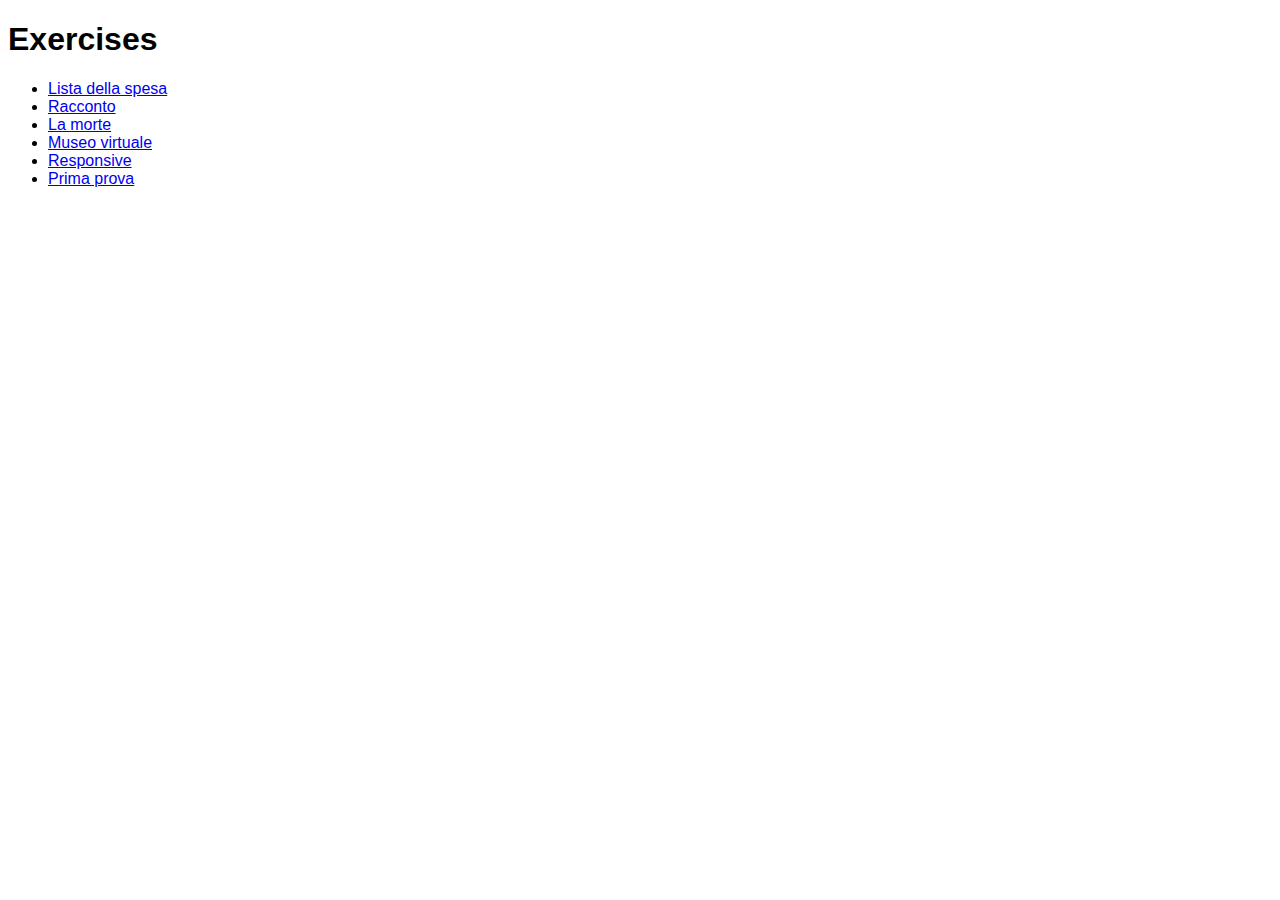
<file: index.html>
<!DOCTYPE html>
<html>
	<head>
		<meta charset="utf-8" />
		<meta name="viewport" content="width=device-width, initial-width=1.0" />
		<style>
			body {
				font-family: sans-serif;
			}
		</style>
		<title>Web Design Exercises</title>
	</head>
	<body>
		<h1>Exercises</h1>
		<ul>
			<li><a href="1-lista-della-spesa">Lista della spesa</a></li>
			<li><a href="2-racconto">Racconto</a></li>
			<li><a href="3-la-morte">La morte</a></li>
			<li><a href="4-museo-virtuale">Museo virtuale</a></li>
			<li><a href="5-responsive">Responsive</a></li>
			<li><a href="8-prima-prova">Prima prova</a></li>
		</ul>
	</body>
</html>
</file>
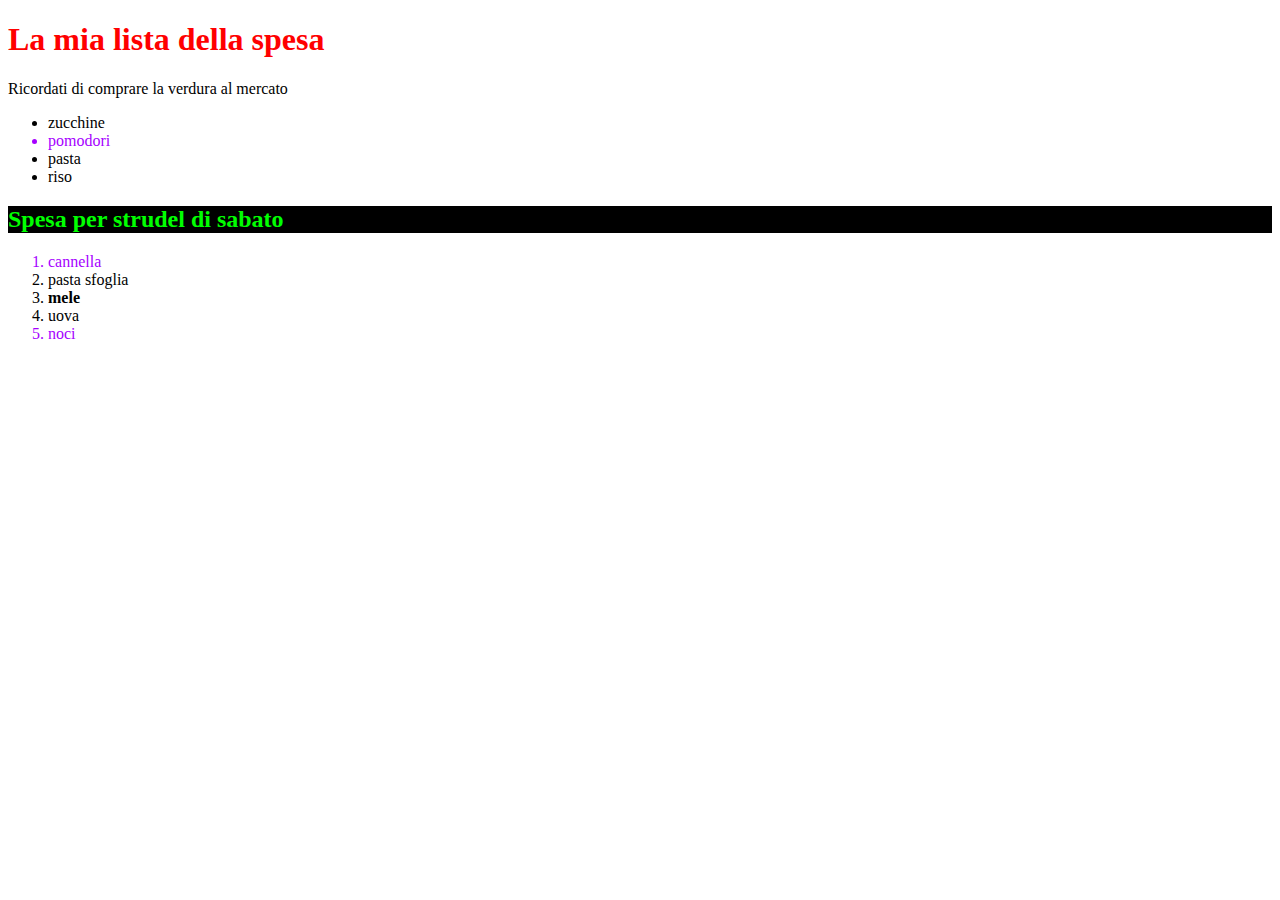
<file: 1-lista-della-spesa/index.html>
<!DOCTYPE html>
 <html lang="it">
    <head>
        <meta charset="utf-8" />
        <meta name="viewport" content="width=device-width, initial-width=1.0" />
        <link rel="stylesheet" type="text/css" href="style.css" />

        <title>Lista della spesa</title>
    </head>
    <body>
        <header>
            <h1>La mia lista della spesa</h1>
        </header>

        <main>
            <section>
                <p>Ricordati di comprare la verdura al mercato</p>
            </section>

            <section>
                <ul>
                    <li>zucchine</li>
                    <li class="blue">pomodori</li>
                    <li>pasta</li>
                    <li>riso</li>
                </ul>
            </section>

            <section>
                <h2>Spesa per strudel di sabato</h2>

                <ol>
                    <li class="blue">cannella</li>
                    <li>pasta sfoglia</li>
                    <li><b>mele</b></li>
                    <li>uova</li>
                    <li class="blue">noci</li>
                </ol>
            </section>
        </main>
    </body>
</html>
</file>
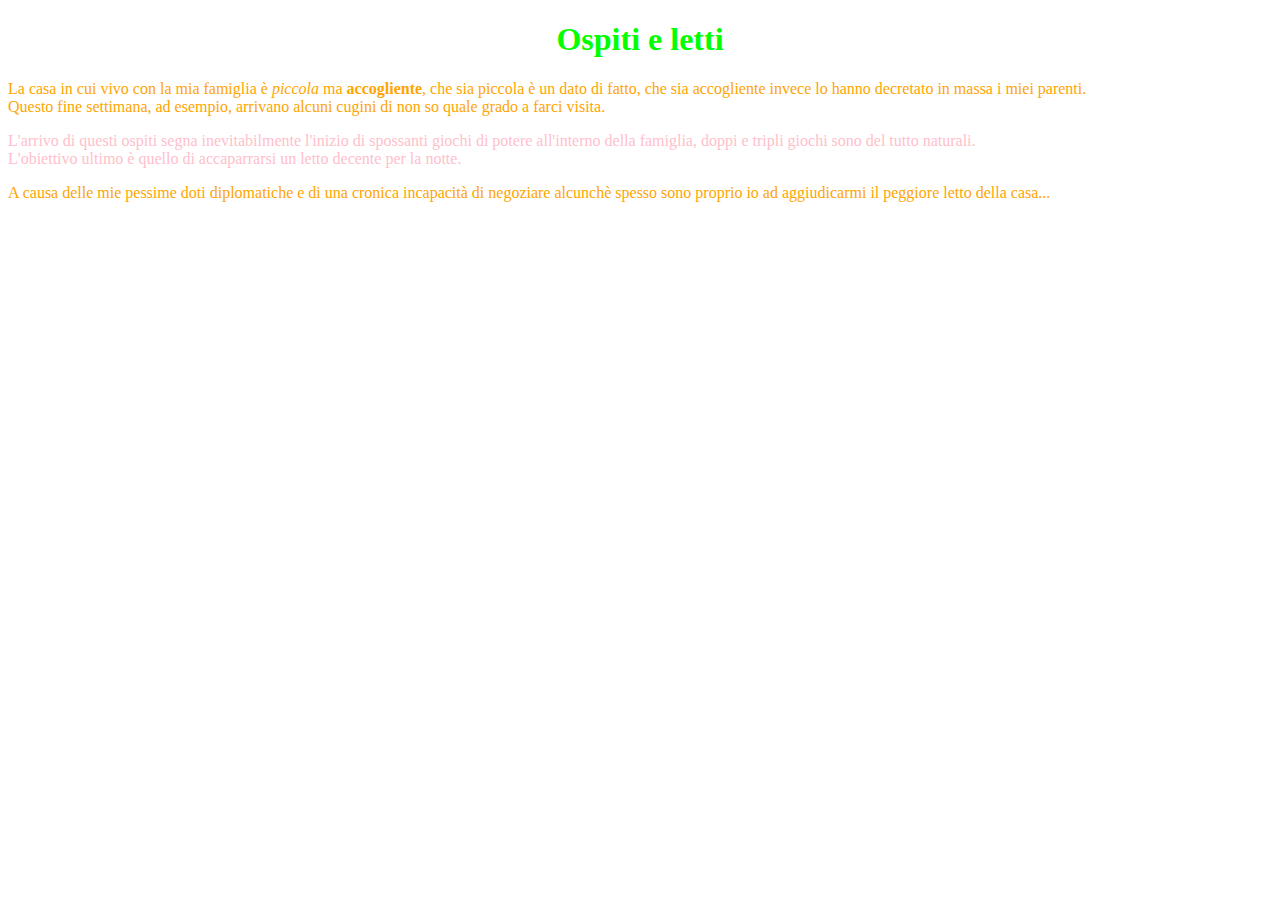
<file: 2-racconto/index.html>
<!DOCTYPE html>
 <html lang="it">
    <head>
        <meta charset="utf-8" />
        <meta name="viewport" content="width=device-width, initial-width=1.0" />
        <link rel="stylesheet" type="text/css" href="style.css" />

        <title>Racconto</title>
    </head>
    <body>
        <header>
            <h1>Ospiti e letti</h1>
        </header>

        <main>
            <p>
                La casa in cui vivo con la mia famiglia è <em>piccola</em> ma <b>accogliente</b>, che sia piccola è un dato di fatto, che sia
                accogliente invece lo hanno decretato in massa i miei parenti.<br>
                Questo fine settimana, ad esempio, arrivano alcuni cugini di non so quale grado a farci visita.
            </p>
            <p class="pink">
                L'arrivo di questi ospiti segna inevitabilmente l'inizio di spossanti giochi di potere all'interno della famiglia, doppi
                e tripli giochi sono del tutto naturali.<br>
                L'obiettivo ultimo è quello di accaparrarsi un letto decente per la notte.
            </p>
            <p>
                A causa delle mie pessime doti diplomatiche e di una cronica incapacità di negoziare alcunchè spesso sono proprio io ad
                aggiudicarmi il peggiore letto della casa...
            </p>
        </main>
    </body>
</html>
</file>
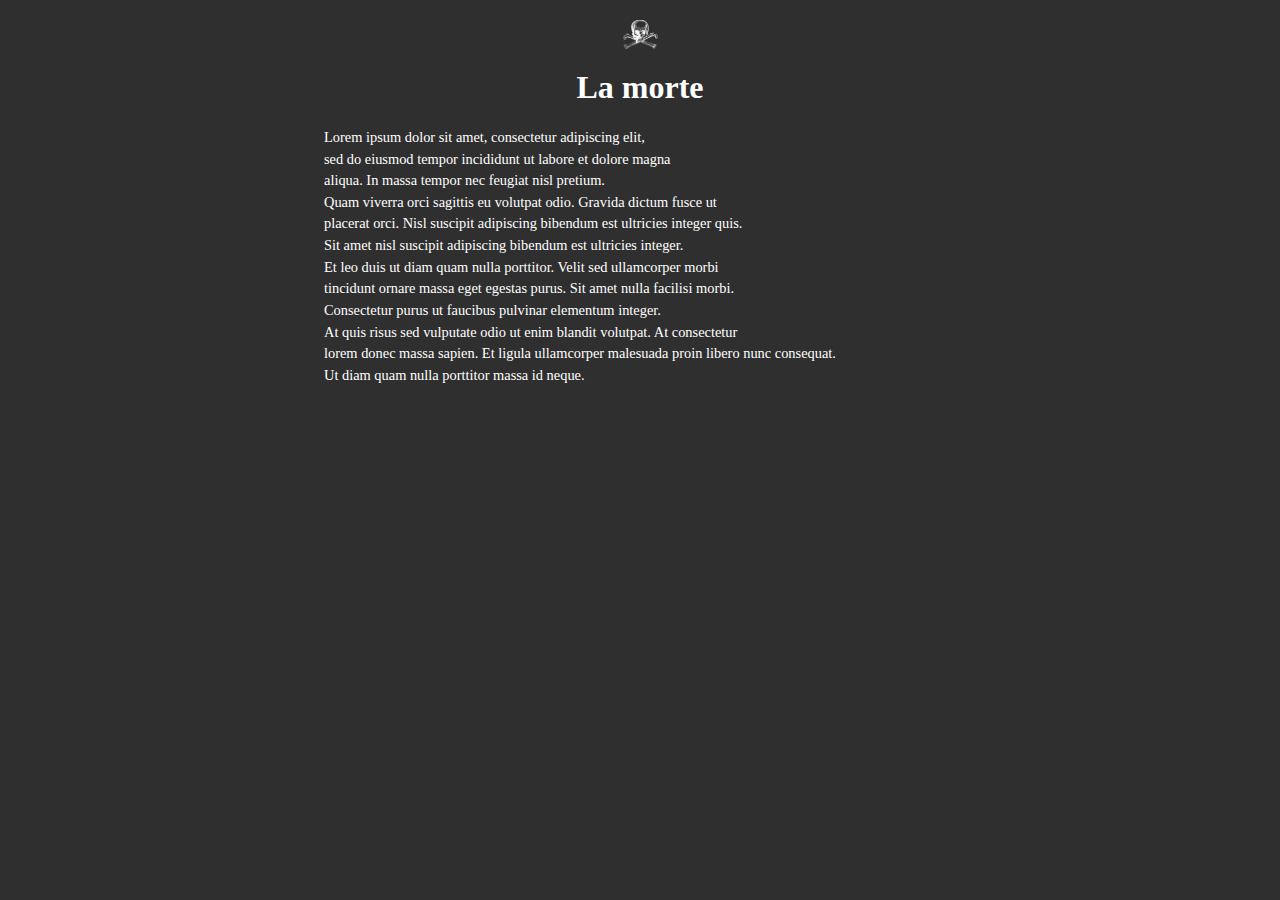
<file: 3-la-morte/index.html>
<!DOCTYPE html>
<html lang="it">

<head>
	<meta charset="utf-8" />
	<meta name="viewport" content="width=device-width, initial-width=1.0" />
	<link rel="stylesheet" type="text/css" href="style.css" />

	<title>La morte</title>
</head>

<body>
	<header>
		<img alt="scheletro" src="img/skull.png" />
		<h1>La morte</h1>
	</header>

	<main>
		<p>
			Lorem ipsum dolor sit amet, consectetur adipiscing elit,<br>
			sed do eiusmod tempor incididunt ut labore et dolore magna<br>
			aliqua. In massa tempor nec feugiat nisl pretium.<br>
			Quam viverra orci sagittis eu volutpat odio. Gravida dictum fusce ut<br>
			placerat orci. Nisl suscipit adipiscing bibendum est ultricies integer quis.<br>
			Sit amet nisl suscipit adipiscing bibendum est ultricies integer.<br>
			Et leo duis ut diam quam nulla porttitor. Velit sed ullamcorper morbi<br>
			tincidunt ornare massa eget egestas purus. Sit amet nulla facilisi morbi.<br>
			Consectetur purus ut faucibus pulvinar elementum integer.<br>
			At quis risus sed vulputate odio ut enim blandit volutpat. At consectetur<br>
			lorem donec massa sapien. Et ligula ullamcorper malesuada proin libero nunc consequat.<br>
			Ut diam quam nulla porttitor massa id neque.
		</p>
	</main>
</body>

</html>
</file>
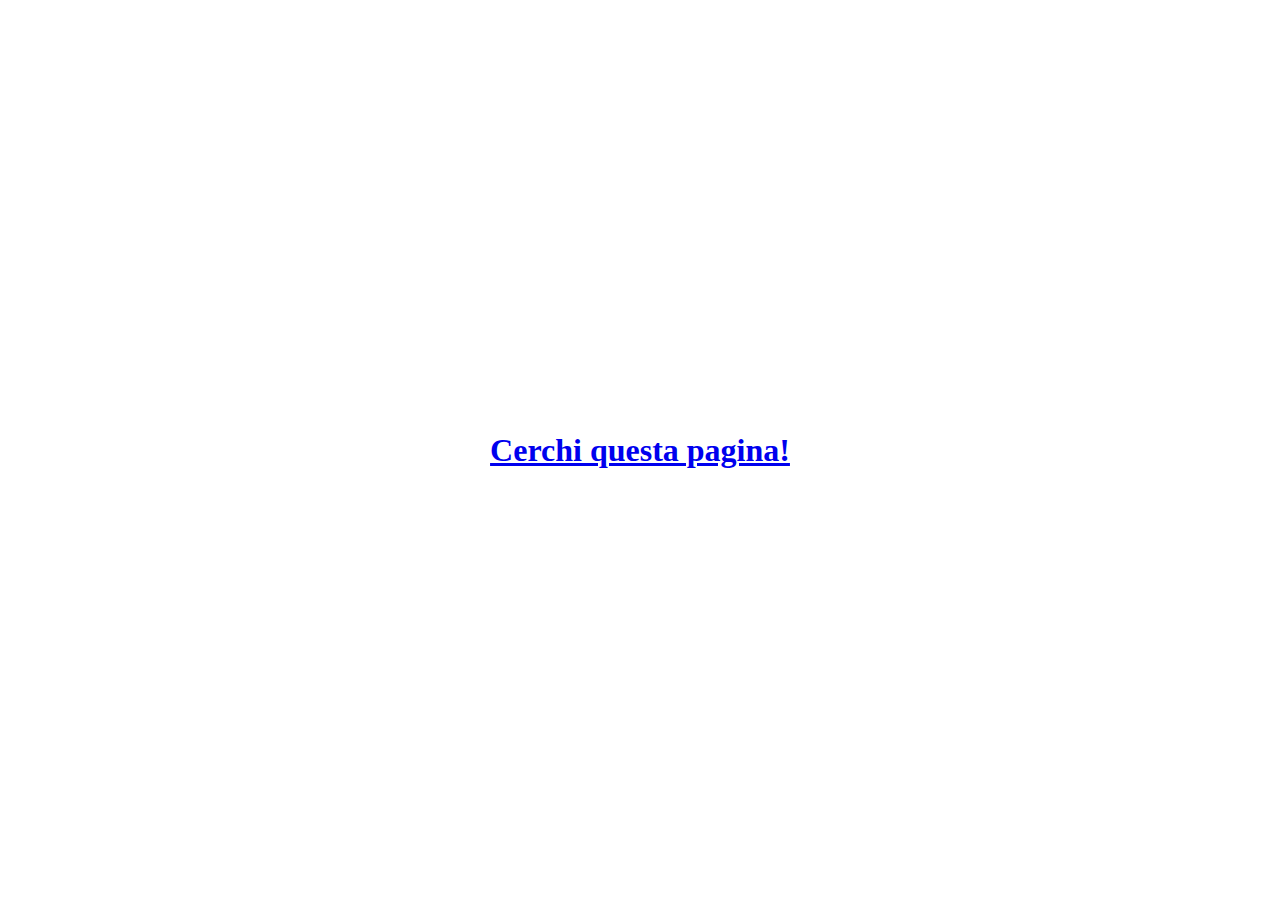
<file: 4-museo-virtuale/index.html>
<!DOCTYPE html>
<html lang="it">
	<head>
		<meta charset="utf-8" />
		<meta name="viewport" content="width=device-width, initial-width=1.0" />
		<title>Redirezione</title>
		<style>
			body {
				margin: 0;
			}
			h1 {
				margin: 0;
				display: flex;
				flex-direction: column;
				align-items: center;
				justify-content: center;
				height: 100dvh;
				width: 100%;
				box-sizing: content-box;
			}
		</style>
	</head>
	<body>
		<h1><a href="home.html">Cerchi questa pagina!</a></h1>
	</body>
</html>
</file>
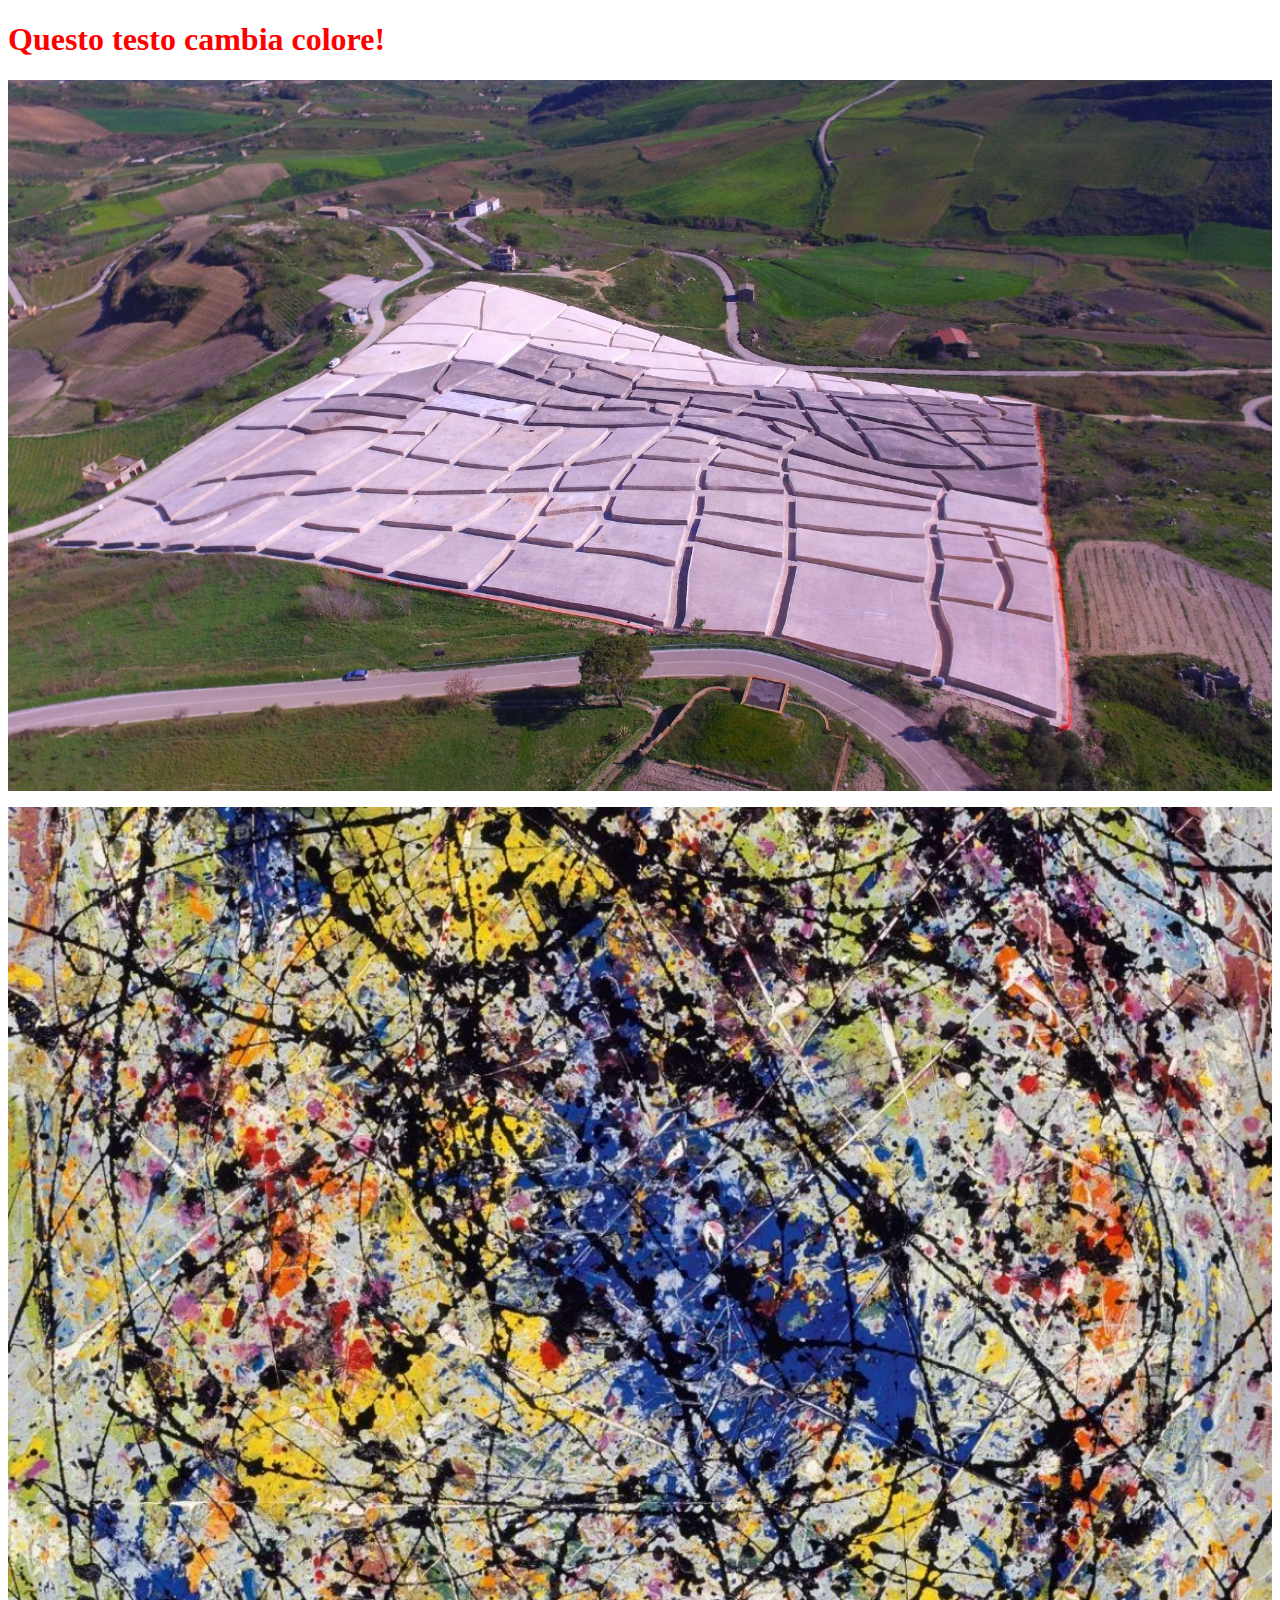
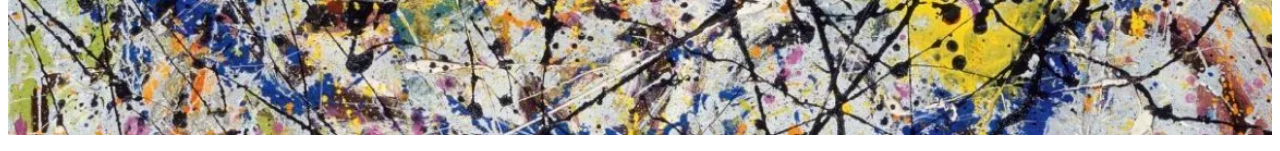
<file: 5-responsive/index.html>
<!DOCTYPE html>
<html lang="it">

<head>
	<meta charset="utf-8" />
	<meta name="viewport" content="width=device-width, initial-width=1.0" />
	<link rel="stylesheet" type="text/css" href="style.css" />

	<title>Responsive</title>
</head>

<body>
	<header>
		<h1>Questo testo cambia colore!</h1>
	</header>

	<main>
		<img alt="Cretto a Gibellina" src="../4-museo-virtuale/img/burri1.jpg">
		<img alt="Quadro di Jackson Pollock" src="../4-museo-virtuale/img/pollock1.webp">
	</main>
</body>

</html>
</file>
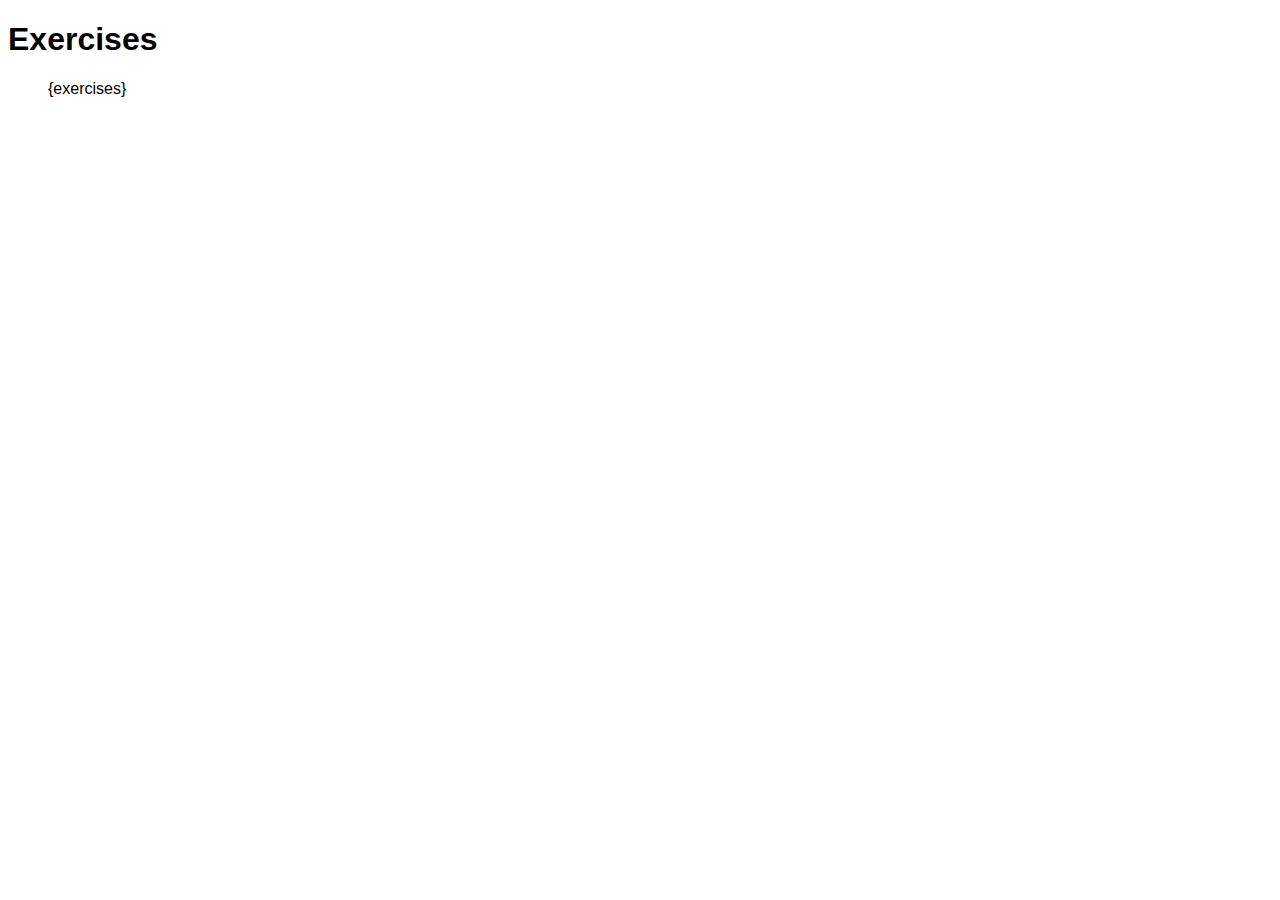
<file: index.template.html>
<!DOCTYPE html>
<html>
	<head>
		<meta charset="utf-8" />
		<meta name="viewport" content="width=device-width, initial-width=1.0" />
		<style>
			body {
				font-family: sans-serif;
			}
		</style>
		<title>Web Design Exercises</title>
	</head>
	<body>
		<h1>Exercises</h1>
		<ul>
{exercises}
		</ul>
	</body>
</html>
</file>
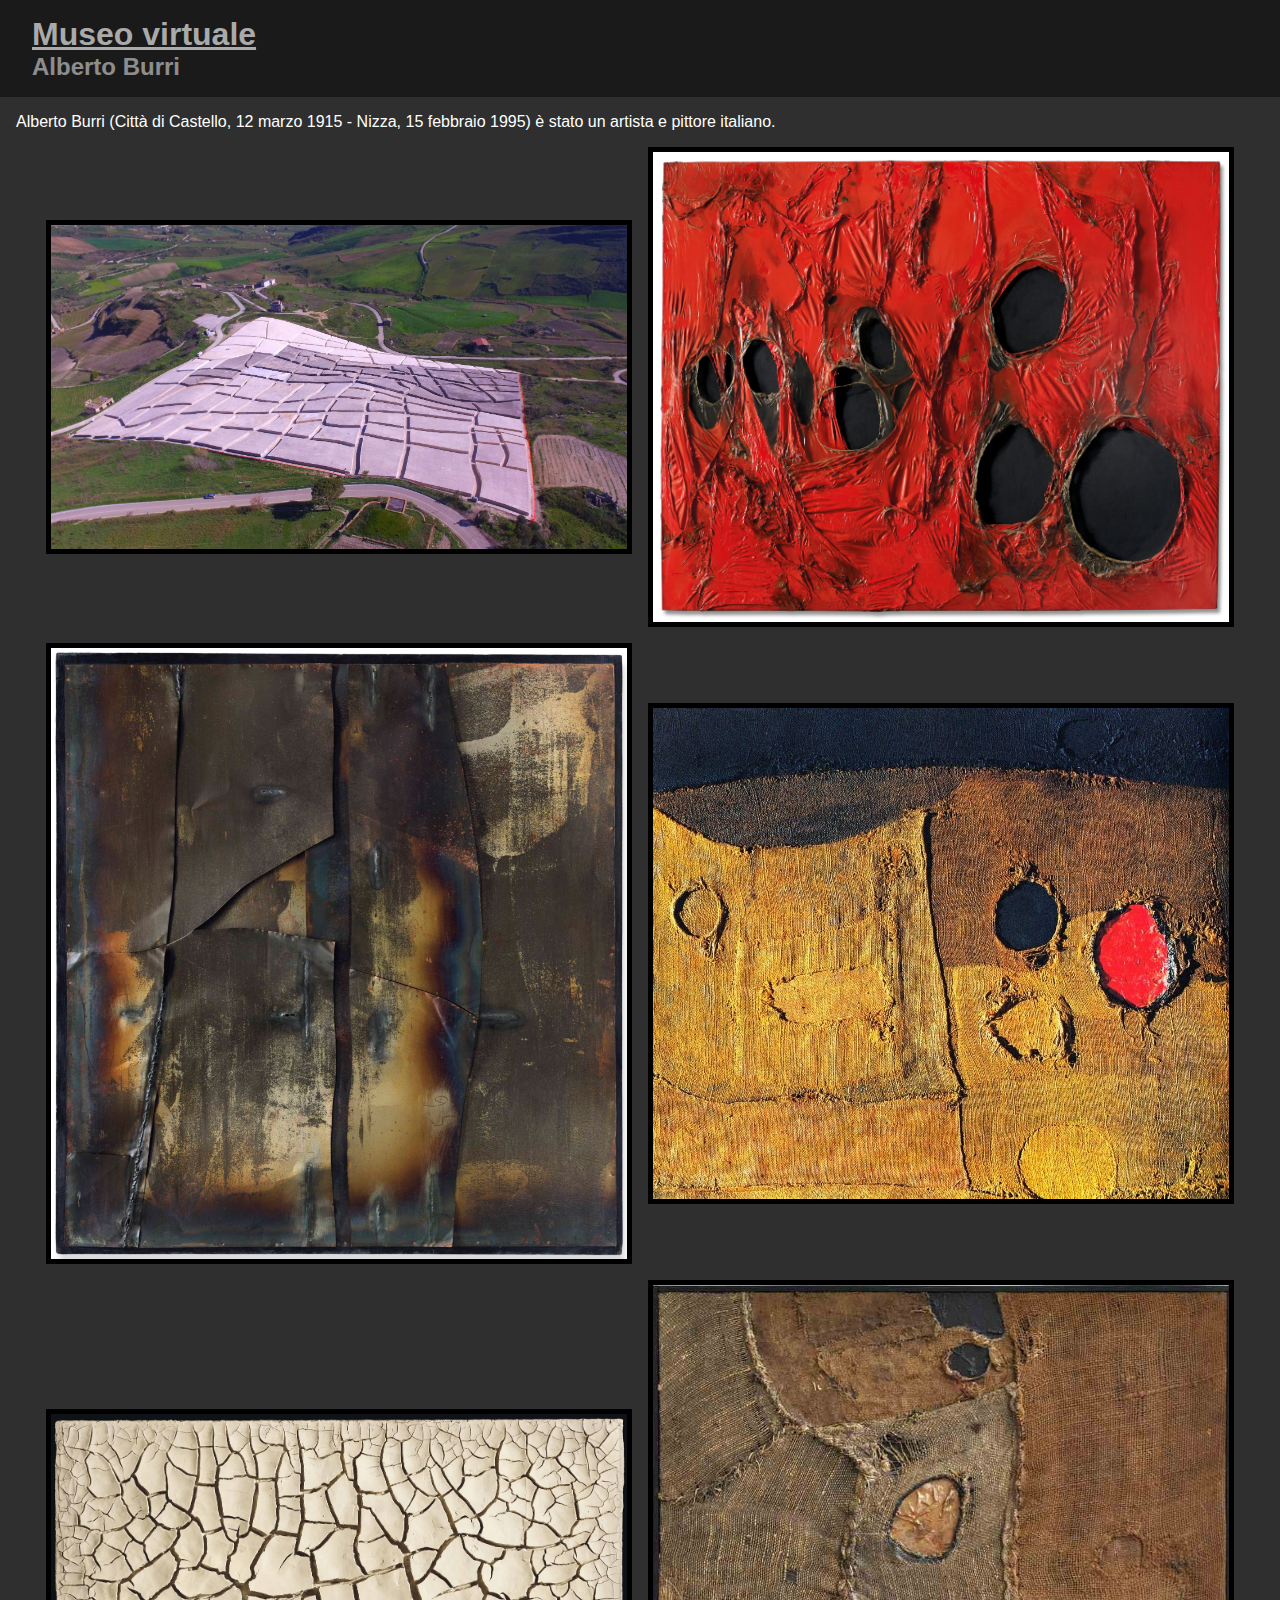
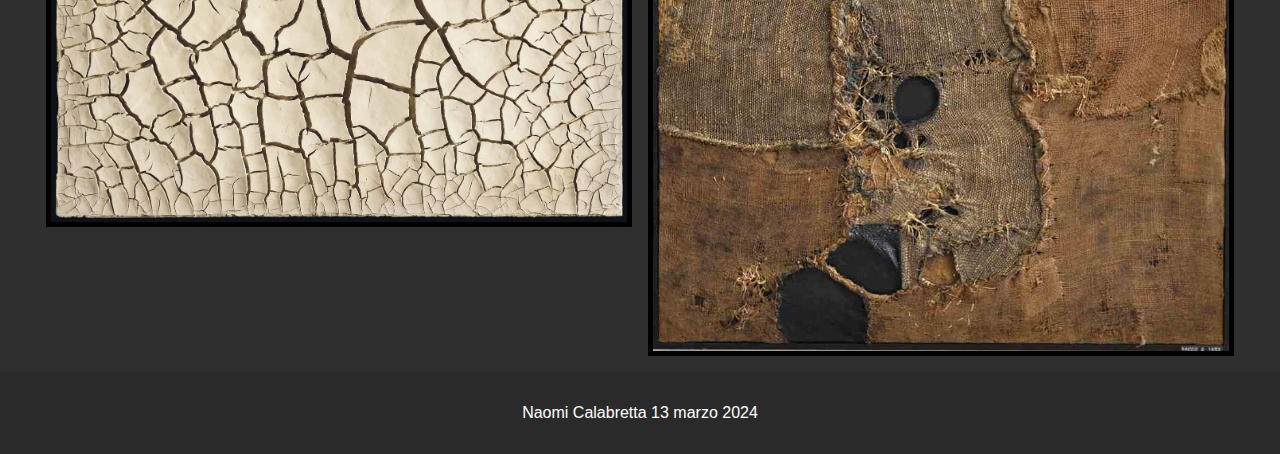
<file: 4-museo-virtuale/burri.html>
<!DOCTYPE html>
<html lang="it">

<head>
	<meta charset="utf-8" />
	<meta name="viewport" content="width=device-width, initial-width=1.0" />
	<link rel="stylesheet" type="text/css" href="style.css" />

	<title>Alberto Burri - Museo virtuale</title>
</head>

<body>
	<header>
		<h1><a href="home.html">Museo virtuale</a></h1>
		<h2>Alberto Burri</h2>
	</header>

	<main>
		<section>
			<p>
				Alberto Burri (Città di Castello, 12 marzo 1915 - Nizza, 15 febbraio 1995) è stato un artista e pittore italiano.
			</p>
		</section>
		<section class="flex">
			<img alt="Cretto a Gibellina" src="img/burri1.jpg">
			<img alt="Plastica" src="img/burri2.jpg">
			<img alt="Ferro" src="img/burri3.jpg">
			<img alt="Sacco" src="img/burri4.jpg">
			<img alt="Cretto" src="img/burri5.jpg">
			<img alt="Sacco" src="img/burri6.jpg">
		</section>
	</main>

	<footer>
		<p>Naomi Calabretta 13 marzo 2024</p>
	</footer>
</body>

</html>
</file>
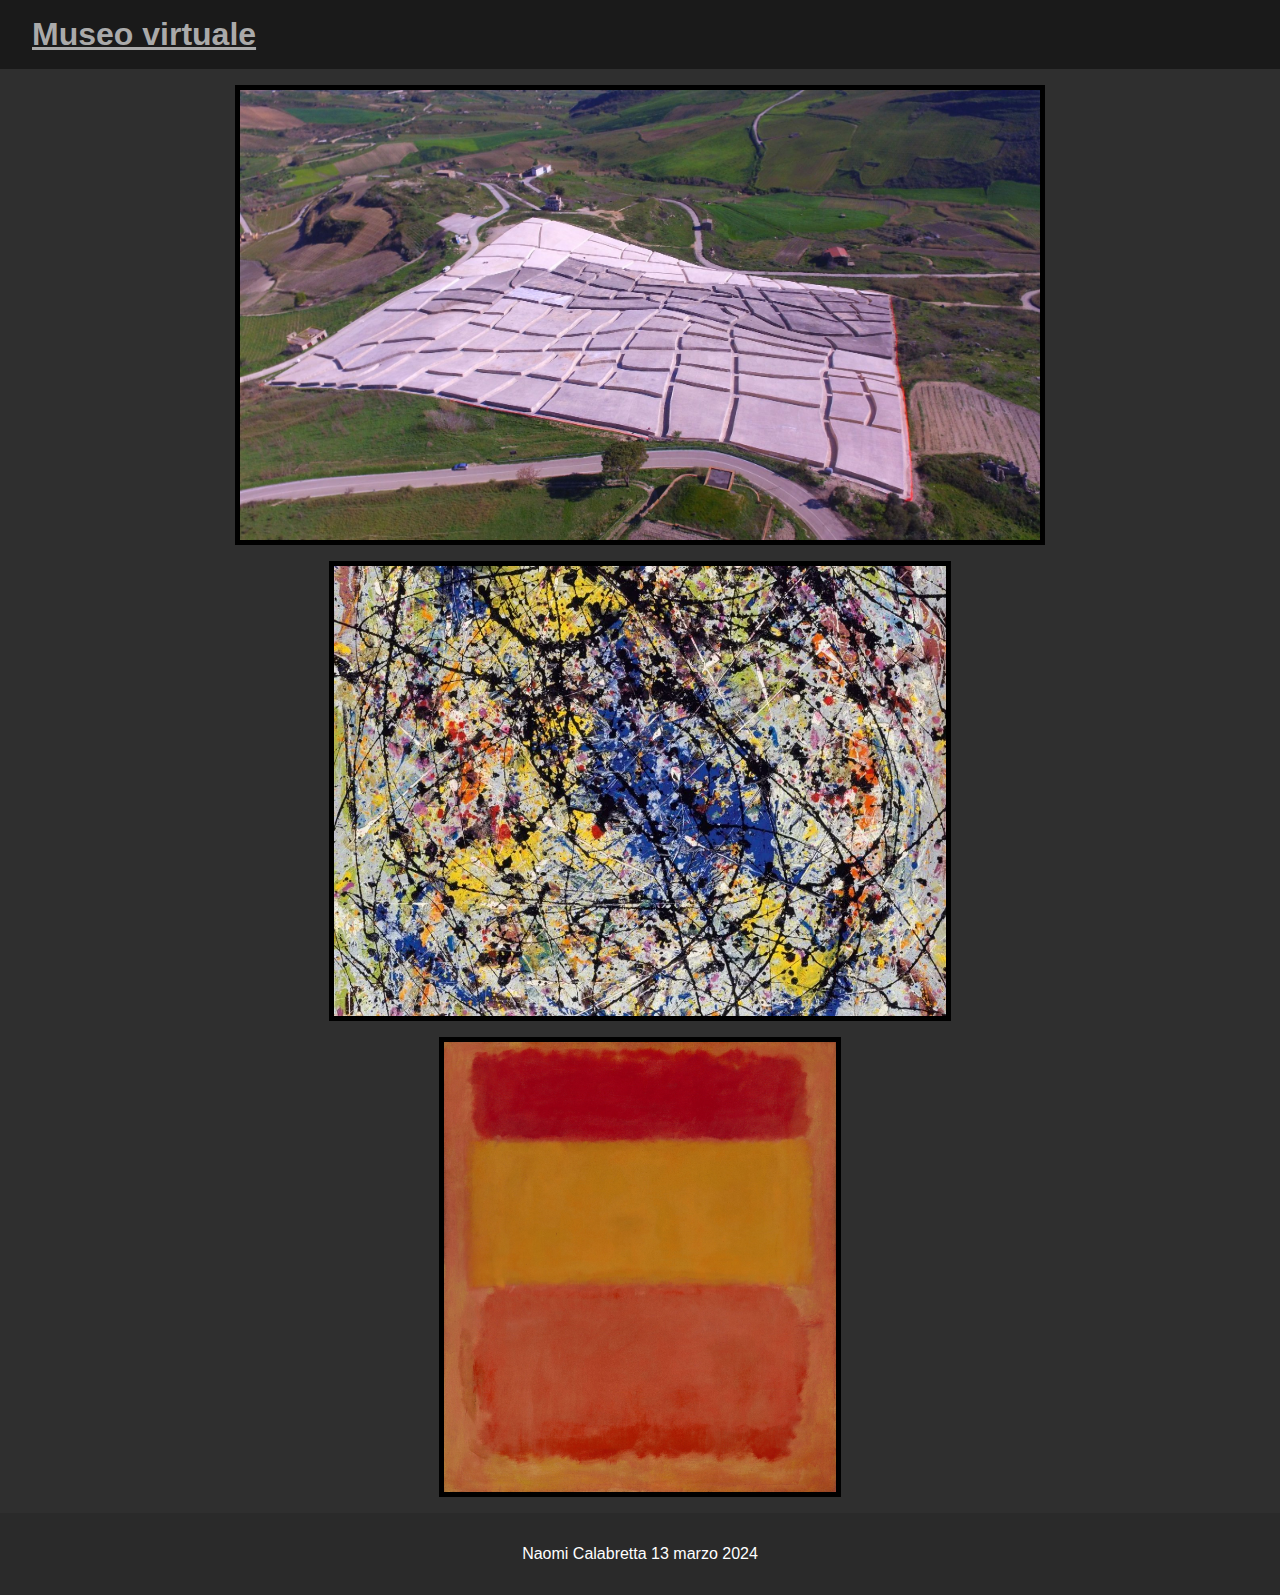
<file: 4-museo-virtuale/home.html>
<!DOCTYPE html>
<html lang="it">

<head>
	<meta charset="utf-8" />
	<meta name="viewport" content="width=device-width, initial-width=1.0" />
	<link rel="stylesheet" type="text/css" href="style.css" />

	<title>Museo virtuale</title>
</head>

<body>
	<header>
		<h1><a href="#">Museo virtuale</a></h1>
	</header>

	<main>
		<a href="burri.html"><img alt="Cretto a Gibellina" src="img/burri1.jpg"></a>
		<a href="pollock.html"><img alt="Quadro di Jackson Pollock" src="img/pollock1.webp"></a>
		<a href="rothko.html"><img alt="Quadro di Mark Rothko" src="img/rothko1.jpg"></a>
	</main>

	<footer>
		<p>Naomi Calabretta 13 marzo 2024</p>
	</footer>
</body>

</html>
</file>
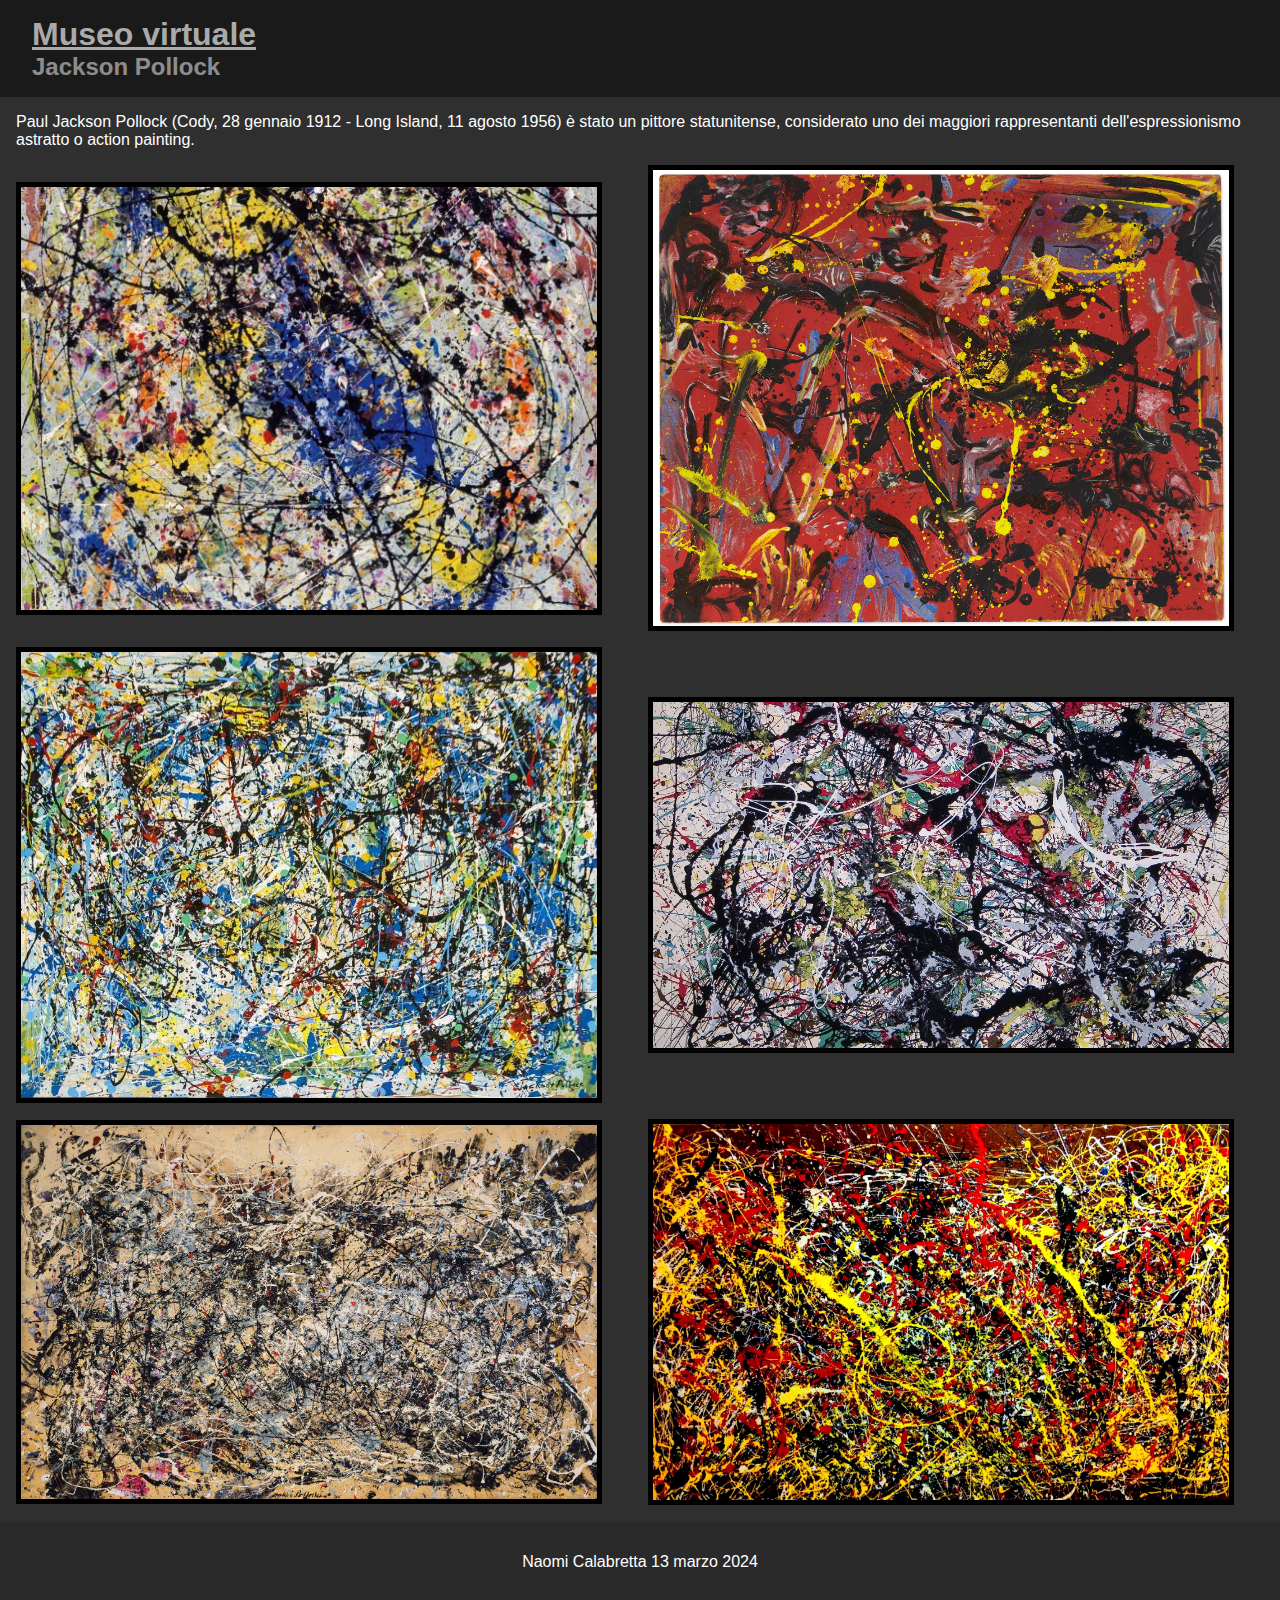
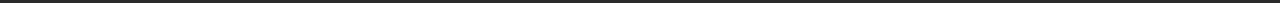
<file: 4-museo-virtuale/pollock.html>
<!DOCTYPE html>
<html lang="it">

<head>
	<meta charset="utf-8" />
	<meta name="viewport" content="width=device-width, initial-width=1.0" />
	<link rel="stylesheet" type="text/css" href="style.css" />

	<title>Jackson Pollock - Museo virtuale</title>
</head>

<body>
	<header>
		<h1><a href="home.html">Museo virtuale</a></h1>
		<h2>Jackson Pollock</h2>
	</header>

	<main>
		<section>
			<p>
				Paul Jackson Pollock (Cody, 28 gennaio 1912 - Long Island, 11 agosto 1956) è stato un pittore statunitense, considerato
				uno dei maggiori rappresentanti dell'espressionismo astratto o action painting.
			</p>
		</section>
		<section class="grid">
			<img alt="Quadro di Jackson Pollock" src="img/pollock1.webp">
			<img alt="Quadro di Jackson Pollock" src="img/pollock2.jpg">
			<img alt="Quadro di Jackson Pollock" src="img/pollock3.jpg">
			<img alt="Quadro di Jackson Pollock" src="img/pollock4.jpg">
			<img alt="Quadro di Jackson Pollock" src="img/pollock5.jpg">
			<img alt="Quadro di Jackson Pollock" src="img/pollock6.jpg">
		</section>
	</main>

	<footer>
		<p>Naomi Calabretta 13 marzo 2024</p>
	</footer>
</body>

</html>
</file>
<file: 1-lista-della-spesa/style.css>
h1 {
    color: #ff0000;
}

h2 {
    background-color: #000000;
    color: #00ff00;
}

.blue {
    color: #a600ff;
}
</file>
<file: 2-racconto/style.css>
h1 {
    color: #00ff00;
    text-align: center;
}

p {
    color: orange;
}

.pink {
    color: pink;
}
</file>
<file: 3-la-morte/style.css>
body {
    background-color: #2f2f2f;
    color: white;
    font-size: 16px;
}

img {
    display: block;
    width: 35px;
    margin: 20px auto;
}

h1 {
    font-size: 2em;
    text-align: center;
    margin-top: 0;
}

p {
    display: block;
    width: 50%;
    margin: 0 auto;
    font-size: .9em;
    text-align: justify;
    line-height: 1.5;
}
</file>
<file: 5-responsive/style.css>
header h1 {
	color: red;
}

main img {
	display: block;
	margin: 16px auto;
	width: 100%;
}

@media screen and (max-width: 800px) {
	main img {
		margin: 8px auto;
		width: 49%;
	}
}

@media screen and (max-width: 600px) {
	header h1 {
		color: green;
	}
}
</file>
<file: 4-museo-virtuale/style.css>
body {
    background-color: #2f2f2f;
    color: white;
    font-size: 16px;
    font-family: sans-serif;
    margin: 0;
    padding: 0;
}

a {
    color: #aaa;
}

a:hover {
    color: #fff;
}

a:active {
    color: #ddd;
}

img {
    margin: 16px auto;
    border: 5px solid black;
    display: block;
    object-fit: contain;
    width: max-content;
    height: max-content;
    max-height: 50vh;
}

header {
    position: sticky;
    box-sizing: border-box;
    top: 0;
    left: 0;
    width: 100%;
    margin: 0;
    padding: 16px 32px;
    background-color: #1a1a1a;
}

header h1 {
    margin: 0;
}

header h2 {
    margin: 0;
    opacity: 0.5;
}

main {
    margin: 16px;
}

section.flex {
    display: flex;
    flex-direction: row;
    gap: 16px;
    flex-wrap: wrap;
    justify-content: center;
    align-items: center;
}

section.grid {
    display: grid;
    grid-template-columns: repeat(2, 1fr);
    gap: 16px;
    align-items: center;
}

section.flex img, section.grid img {
    margin: 0;
    max-width: calc(50vw - 64px);
    max-height: unset;
}

footer {
    display: block;
    box-sizing: border-box;
    width: 100%;
    background-color: #2a2a2a;
    text-align: center;
    padding: 16px;
}
</file>
